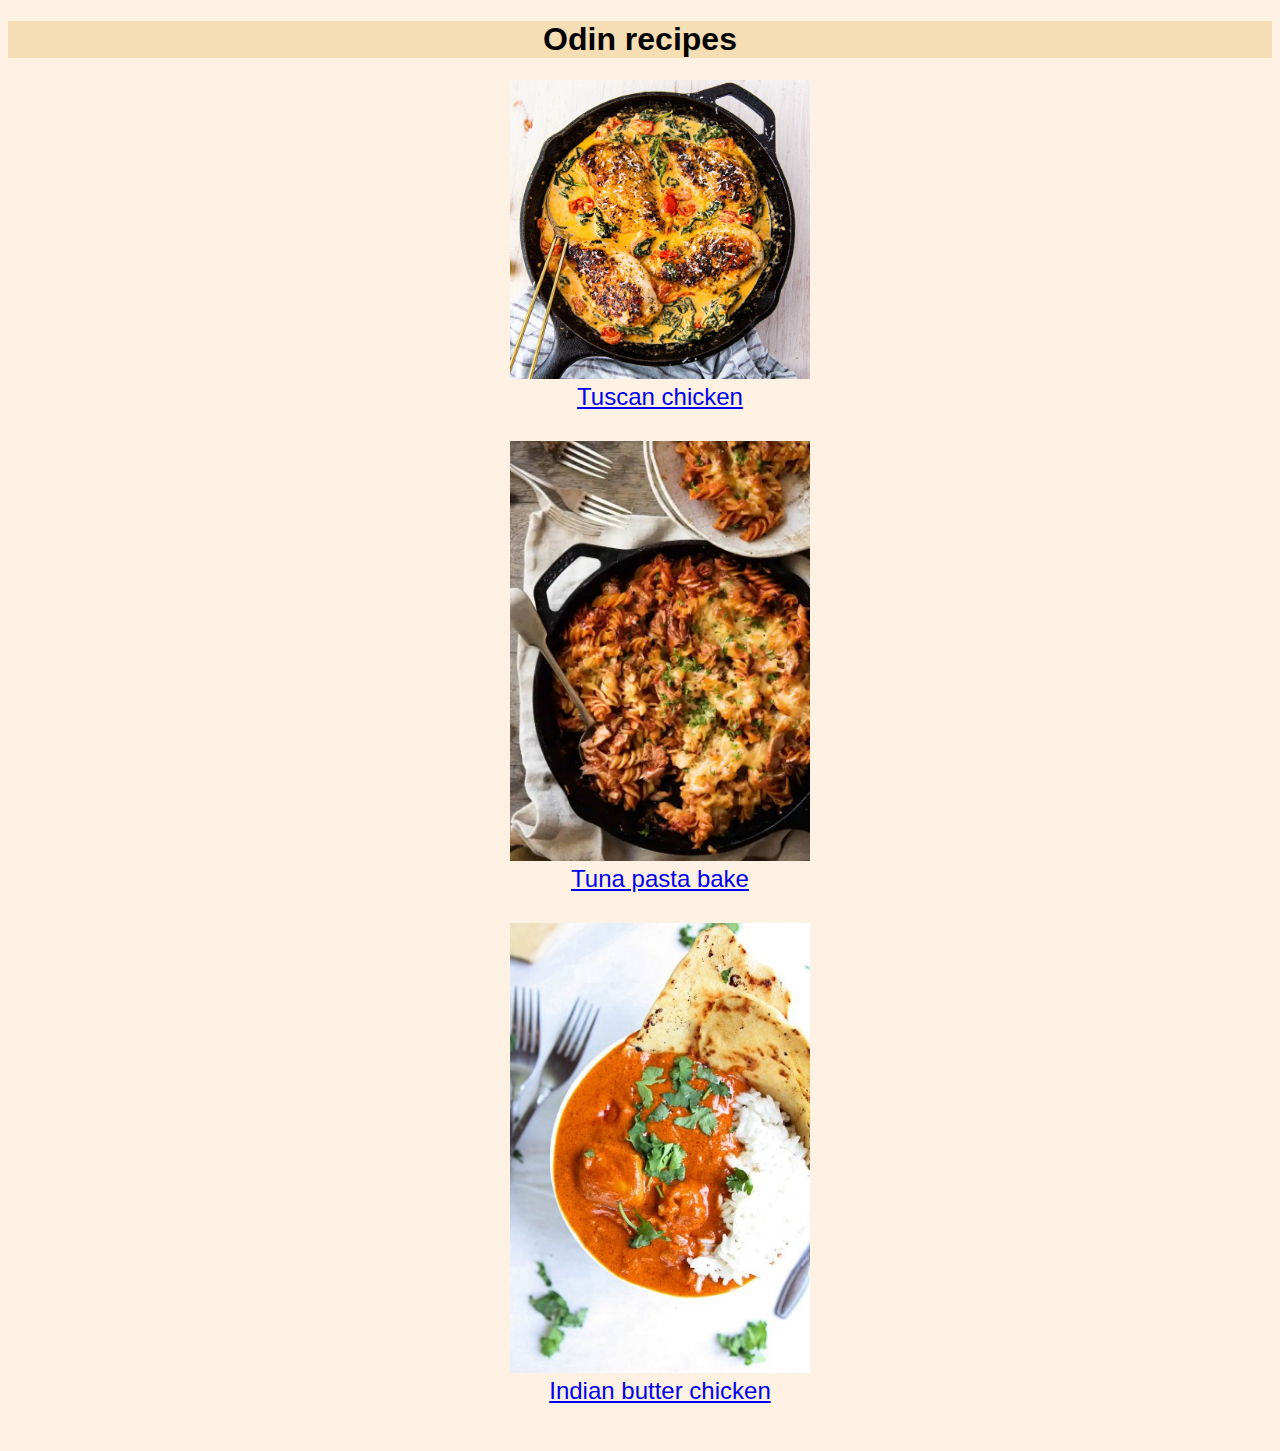
<file: index.html>
<!DOCTYPE html>
<html lang="en">
  <head>
    <meta charset="utf-8">
    <title>Recipes</title>
    <link rel="stylesheet" href="styles.css" />
  </head>

  <body>
    <h1>Odin recipes</h1>
    <ul>
      <img src="images/tuscan_chicken.jpg">
      <li><a href="recipes/tuscan_chicken.html">Tuscan chicken</a></li>
      <img src="images/Tuna-Pasta-Bake.jpg">
      <li><a href="recipes/tuna_pasta_bake.html">Tuna pasta bake</a></li>
      <img src="images/butter_chicken.jpg">
      <li><a href="recipes/indian_butter_chicken.html">Indian butter chicken</a></li>
    </ul>
  </body>
</html>
</file>
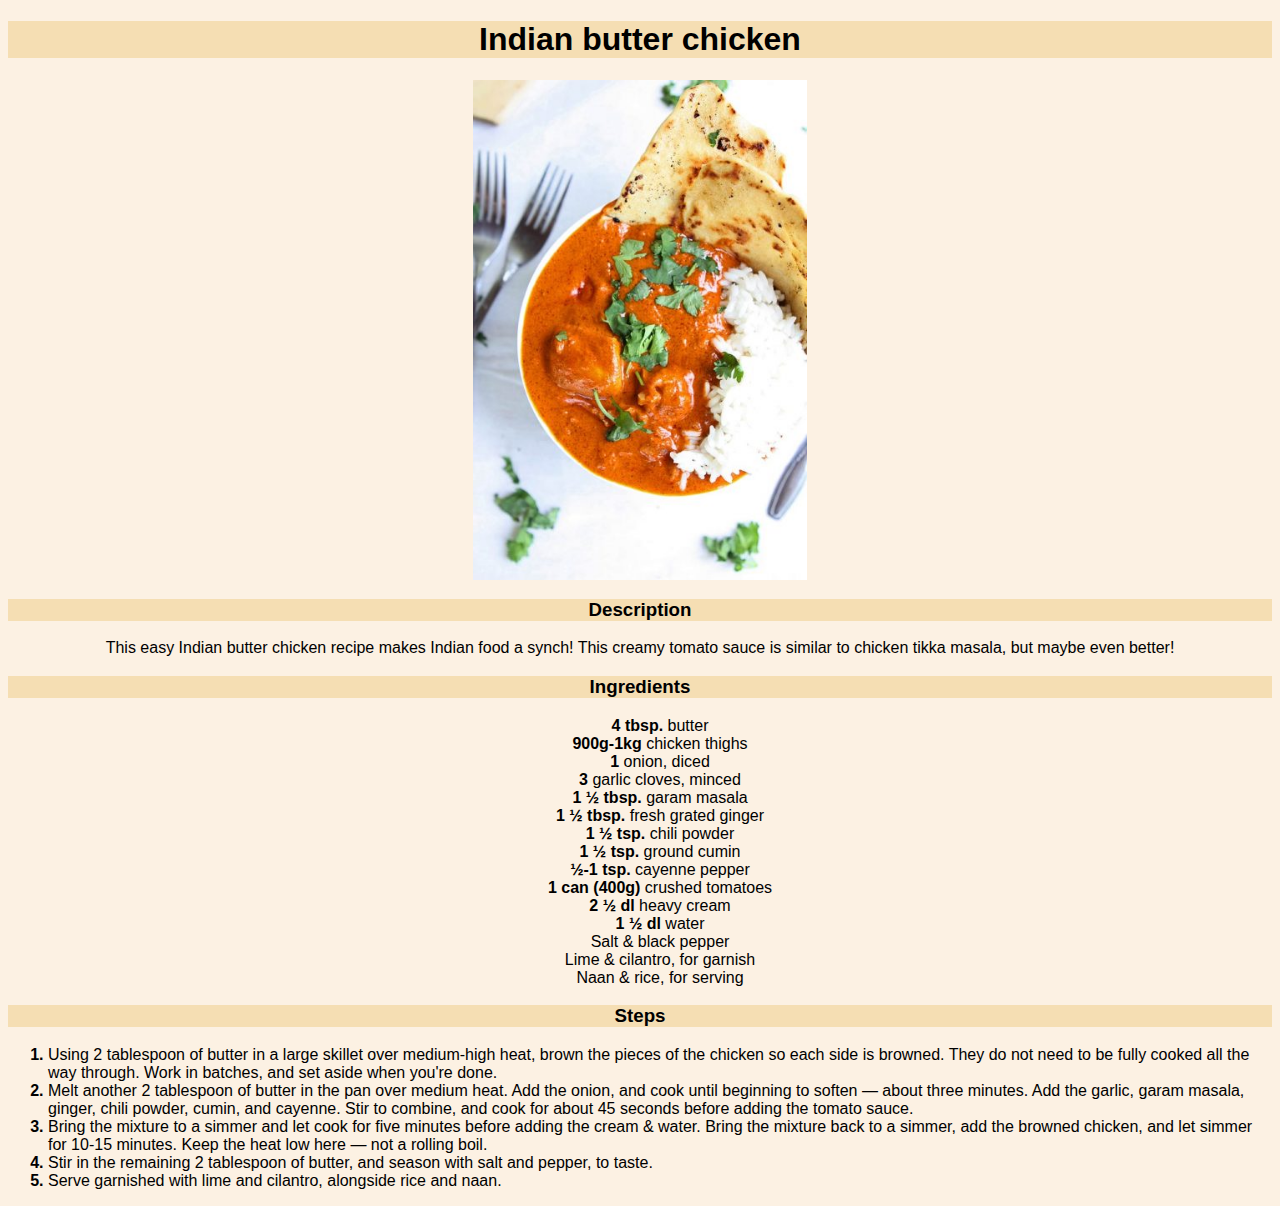
<file: recipes/indian_butter_chicken.html>
<!DOCTYPE html>
<html lang="en">
  <head>
    <meta charset="utf-8">
    <title>Indian butter chicken</title>
    <link rel="stylesheet" type="text/css" href="recipes_styles.css" />
  </head>

  <body>
    <h1>Indian butter chicken</h1>
    <img src="../images/butter_chicken.jpg">
    <h3>Description</h3>
    <p>This easy Indian butter chicken recipe makes Indian food a synch! This 
    creamy tomato sauce is similar to chicken tikka masala, but maybe even 
    better!</p>

    <h3>Ingredients</h3>
    <ul>
      <li><b>4 tbsp.</b> butter</li>
      <li><b>900g-1kg</b> chicken thighs</li>
      <li><b>1</b> onion, diced</li>
      <li><b>3</b> garlic cloves, minced</li>
      <li><b>1 ½ tbsp.</b> garam masala</li>
      <li><b>1 ½ tbsp.</b> fresh grated ginger</li>
      <li><b>1 ½ tsp.</b> chili powder</li>
      <li><b>1 ½ tsp.</b> ground cumin</li>
      <li><b>½-1 tsp.</b> cayenne pepper</li>
      <li><b>1 can (400g)</b> crushed tomatoes</li>
      <li><b>2 ½ dl</b> heavy cream</li>
      <li><b>1 ½ dl</b> water</li>
      <li>Salt & black pepper</li>
      <li>Lime & cilantro, for garnish</li>
      <li>Naan & rice, for serving</li>
    </ul>

    <h3>Steps</h3>
    <ol>
      <li>Using 2 tablespoon of butter in a large skillet over medium-high heat,
      brown the pieces of the chicken so each side is browned. They do not need 
      to be fully cooked all the way through. Work in batches, and set aside 
      when you're done.</li>

      <li>Melt another 2 tablespoon of butter in the pan over medium heat. Add 
      the onion, and cook until beginning to soften — about three minutes. Add 
      the garlic, garam masala, ginger, chili powder, cumin, and cayenne. Stir 
      to combine, and cook for about 45 seconds before adding the tomato sauce.</li>

      <li>Bring the mixture to a simmer and let cook for five minutes before 
      adding the cream & water. Bring the mixture back to a simmer, add the 
      browned chicken, and let simmer for 10-15 minutes. Keep the heat low here 
      — not a rolling boil.</li>

      <li>Stir in the remaining 2 tablespoon of butter, and season with salt 
      and pepper, to taste.</li>

      <li>Serve garnished with lime and cilantro, alongside rice and naan.</li>
    </ol>
  </body>
</html>
</file>
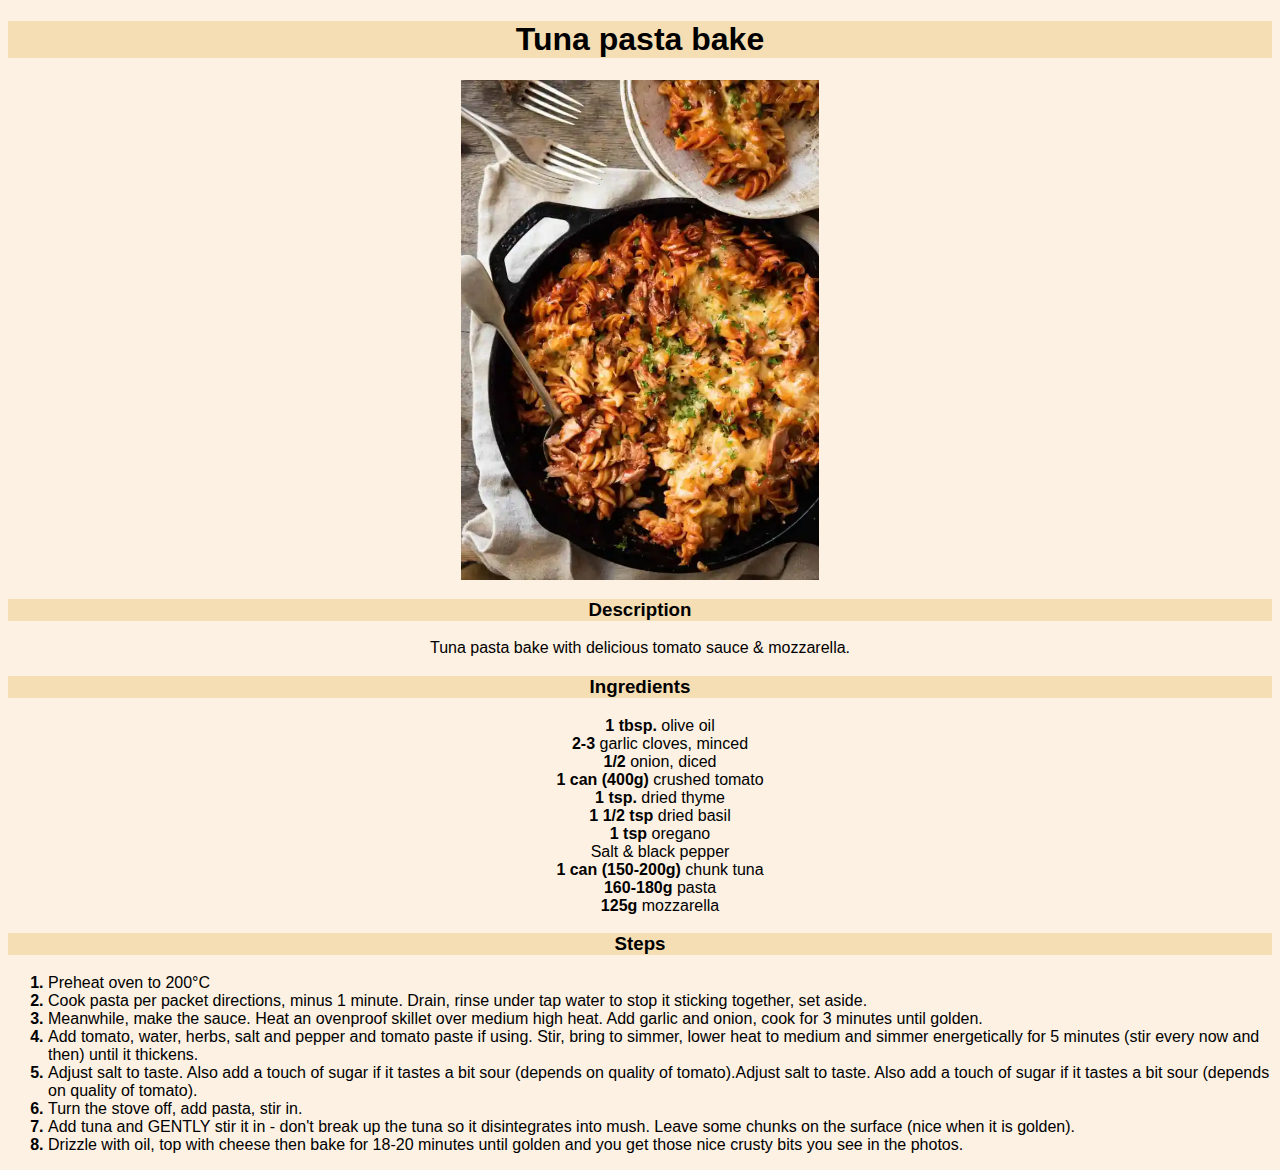
<file: recipes/tuna_pasta_bake.html>
<!DOCTYPE html>
<html lang="en">
  <head>
    <meta charset="utf-8">
    <title>Tuna pasta bake</title>
    <link rel="stylesheet" type="text/css" href="recipes_styles.css" />
  </head>

  <body>
    <h1>Tuna pasta bake</h1>
    <img src="../images/Tuna-Pasta-Bake.jpg">
    <h3>Description</h3>
    <p>Tuna pasta bake with delicious tomato sauce & mozzarella.</p>

    <h3>Ingredients</h3>
    <ul>
      <li><b>1 tbsp.</b> olive oil</li>
      <li><b>2-3</b> garlic cloves, minced</li>
      <li><b>1/2</b> onion, diced</li>
      <li><b>1 can (400g)</b> crushed tomato</li>
      <li><b>1 tsp.</b> dried thyme</li>
      <li><b>1 1/2 tsp</b> dried basil</li>
      <li><b>1 tsp</b> oregano</li>
      <li>Salt & black pepper</li>
      <li><b>1 can (150-200g)</b> chunk tuna</li>
      <li><b>160-180g</b> pasta</li>
      <li><b>125g</b> mozzarella</li>
    </ul>

    <h3>Steps</h3>
    <ol>
      <li>Preheat oven to 200°C</li>
      <li>Cook pasta per packet directions, minus 1 minute. Drain, rinse 
      under tap water to stop it sticking together, set aside.</li>
      <li>Meanwhile, make the sauce. Heat an ovenproof skillet over medium 
        high heat. Add garlic and onion, cook for 3 minutes until golden.</li>
      <li>Add tomato, water, herbs, salt and pepper and tomato paste if using.
      Stir, bring to simmer, lower heat to medium and simmer energetically 
      for 5 minutes (stir every now and then) until it thickens.</li>
      <li>Adjust salt to taste. Also add a touch of sugar if it tastes a bit 
      sour (depends on quality of tomato).Adjust salt to taste. Also add a 
      touch of sugar if it tastes a bit sour (depends on quality of tomato).</li>
      <li>Turn the stove off, add pasta, stir in.</li>
      <li>Add tuna and GENTLY stir it in - don't break up the tuna so it 
      disintegrates into mush. Leave some chunks on the surface (nice when it 
      is golden).</li>
      <li>Drizzle with oil, top with cheese then bake for 18-20 minutes until
      golden and you get those nice crusty bits you see in the photos.</li>
    </ol>
  </body>
</html>
</file>
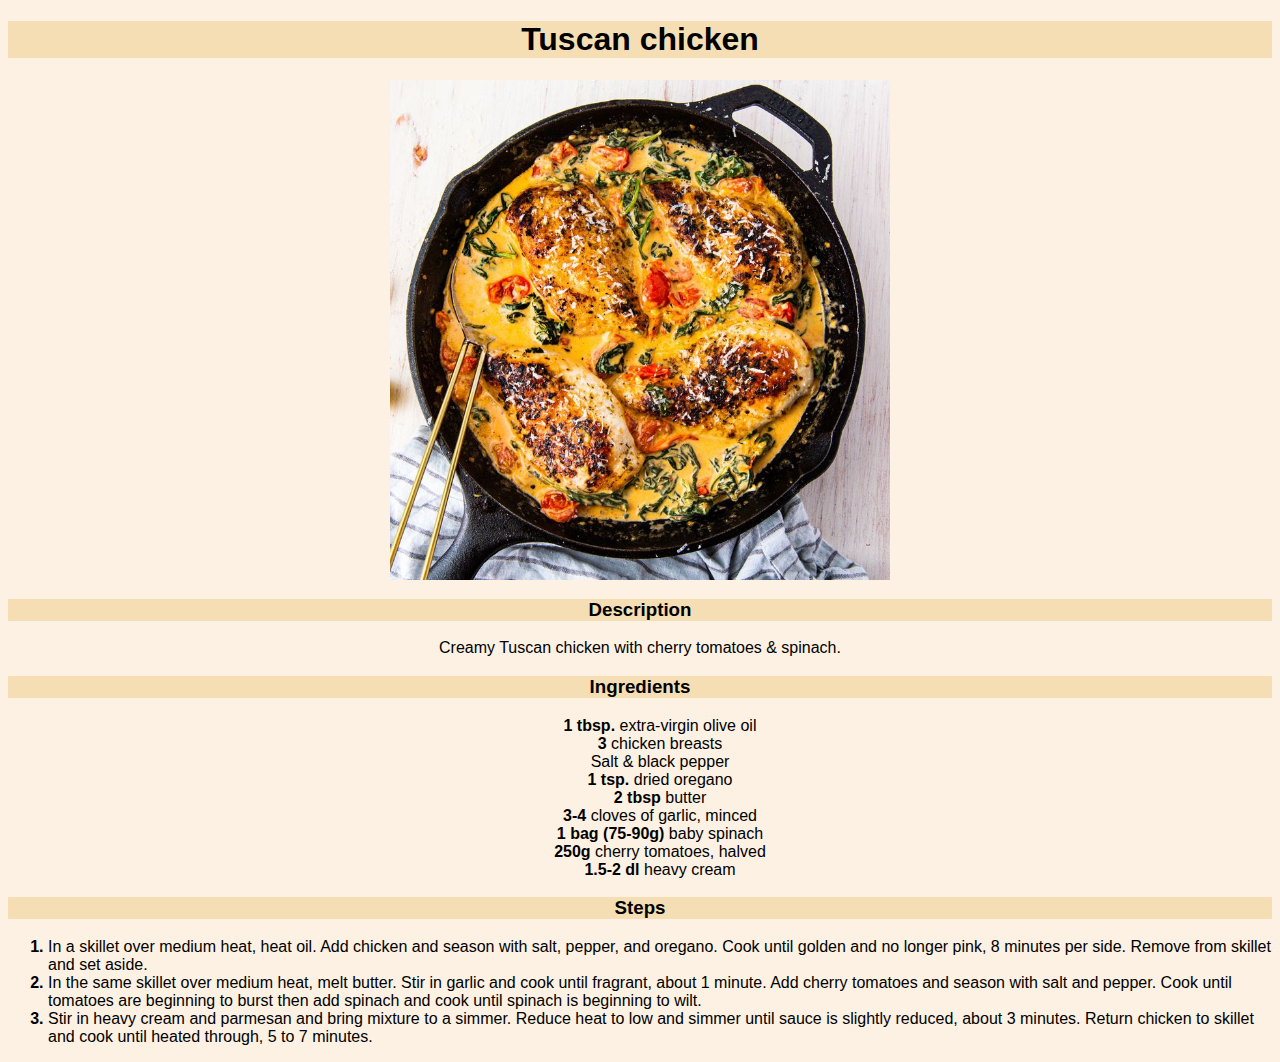
<file: recipes/tuscan_chicken.html>
<!DOCTYPE html>
<html lang="en">
  <head>
    <meta charset="utf-8">
    <title>Tuscan chicken</title>
    <link rel="stylesheet" type="text/css" href="recipes_styles.css" />
  </head>

  <body>
    <h1>Tuscan chicken</h1>
    <img src="../images/tuscan_chicken.jpg">
    <h3>Description</h3>
    <p>Creamy Tuscan chicken with cherry tomatoes & spinach.</p>
    <h3>Ingredients</h3>
    <ul>
      <li><b>1 tbsp.</b> extra-virgin olive oil</li>
      <li><b>3</b> chicken breasts</li>
      <li>Salt & black pepper</li>
      <li><b>1 tsp.</b> dried oregano</li>
      <li><b>2 tbsp</b> butter</li>
      <li><b>3-4</b> cloves of garlic, minced</li>
      <li><b>1 bag (75-90g)</b> baby spinach</li>
      <li><b>250g</b> cherry tomatoes, halved</li>
      <li><b>1.5-2 dl</b> heavy cream</li>
    </ul>

    <h3>Steps</h3>
    <ol>
      <li>In a skillet over medium heat, heat oil. Add chicken and season with 
      salt, pepper, and oregano. Cook until golden and no longer pink, 8 
      minutes per side. Remove from skillet and set aside.</li>

      <li>In the same skillet over medium heat, melt butter. Stir in garlic and 
      cook until fragrant, about 1 minute. Add cherry tomatoes and season with 
      salt and pepper. Cook until tomatoes are beginning to burst then add 
      spinach and cook until spinach is beginning to wilt.</li>

      <li>Stir in heavy cream and parmesan and bring mixture to a simmer. 
      Reduce heat to low and simmer until sauce is slightly reduced, about 3 
      minutes. Return chicken to skillet and cook until heated through, 5 to 7 
      minutes.</li>
    </ol>
  </body>
</html>
</file>
<file: styles.css>
body {
  font-family: Arial, Helvetica, sans-serif;
  text-align: center;
  background: rgb(252, 241, 227);
}

h1 {
  font-weight: bold;
  color: black;
  background: wheat;
}

ul {
  list-style: none;
}

li {
  padding-bottom: 30px;
}

img {
  height: auto;
  width: 300px;
}

a {
  font-size: 24px;
}
</file>
<file: recipes/recipes_styles.css>
body {
  font-family: Arial, Helvetica, sans-serif;
  text-align: center;
  background: rgb(252, 241, 227);
}

h1,
h3 {
  font-weight: bold;
  color: black;
  background: wheat;
}

img {
  height: 500px;
  width: auto;
  display: block;
  margin-left: auto;
  margin-right: auto;
}

ul {
  list-style: none;
}

ol {
  text-align: left;
}

ol > li::marker {
  font-weight: bold;
}
</file>
